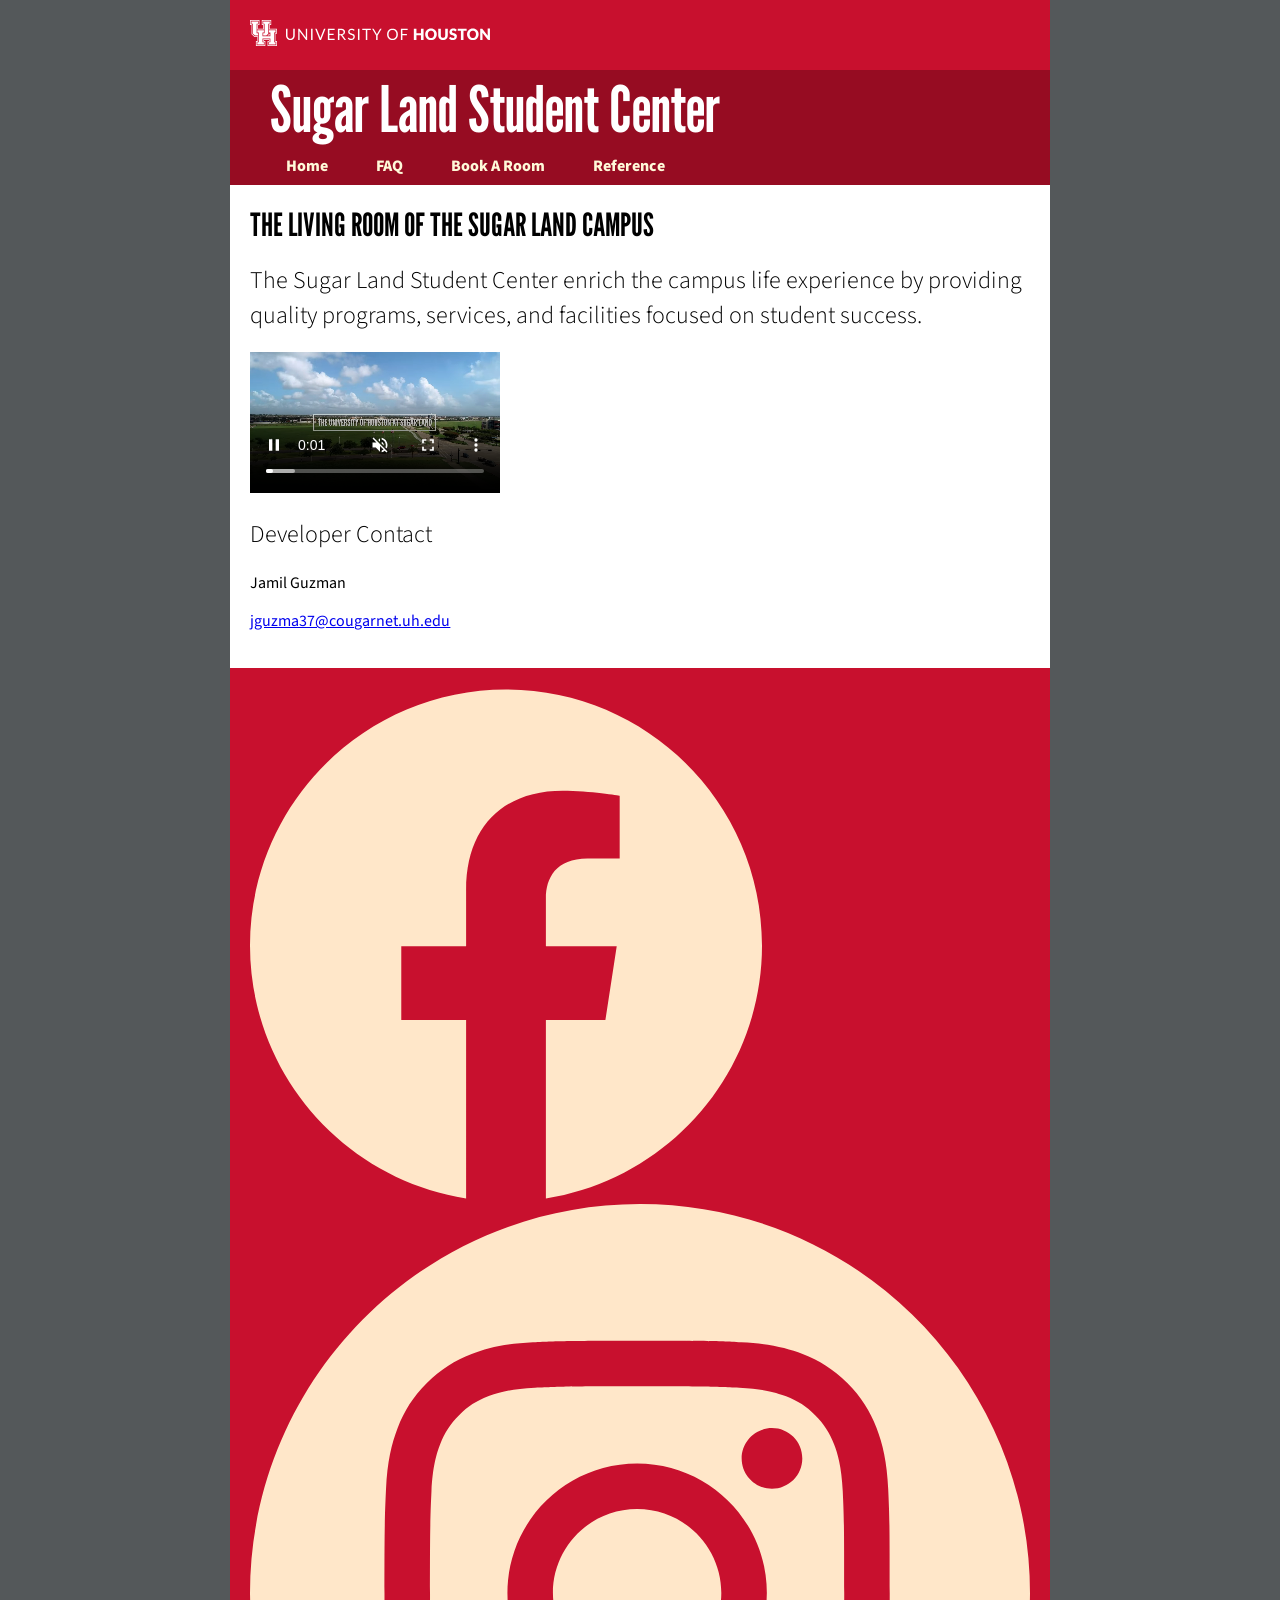
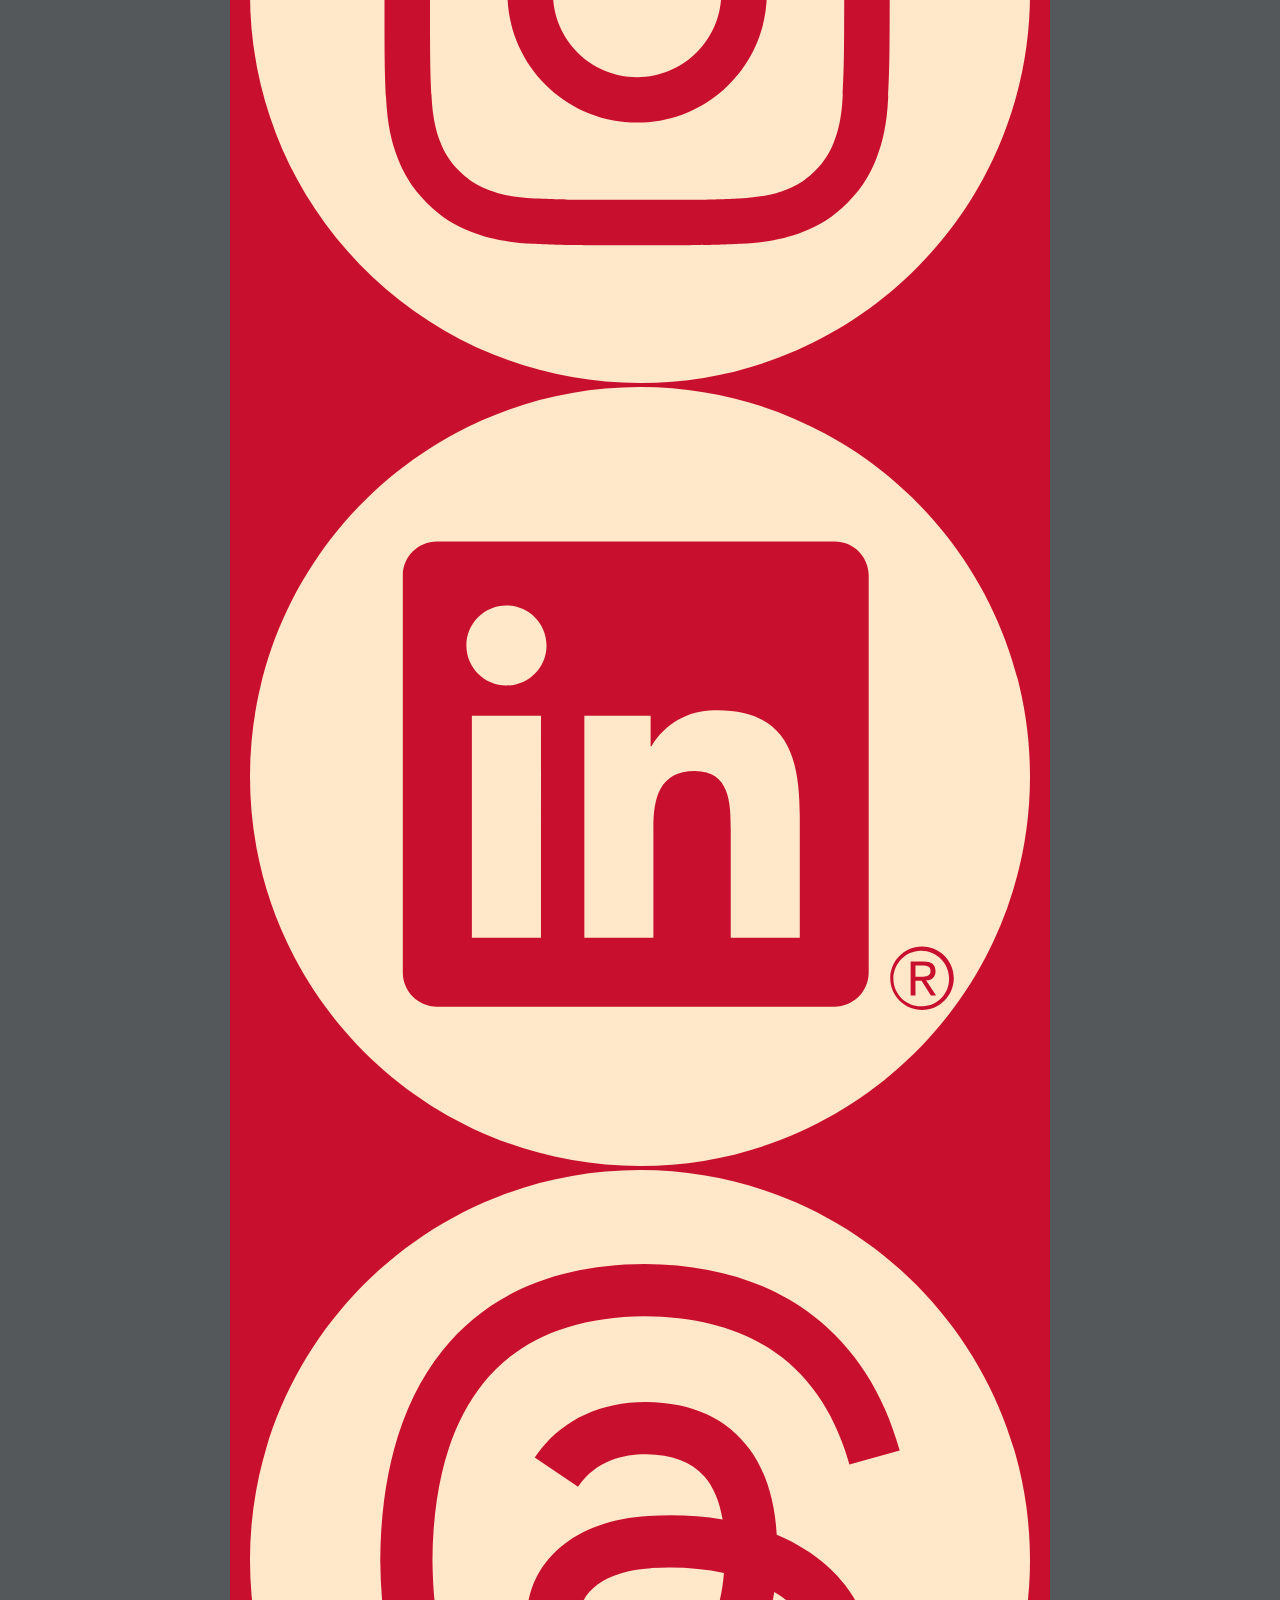
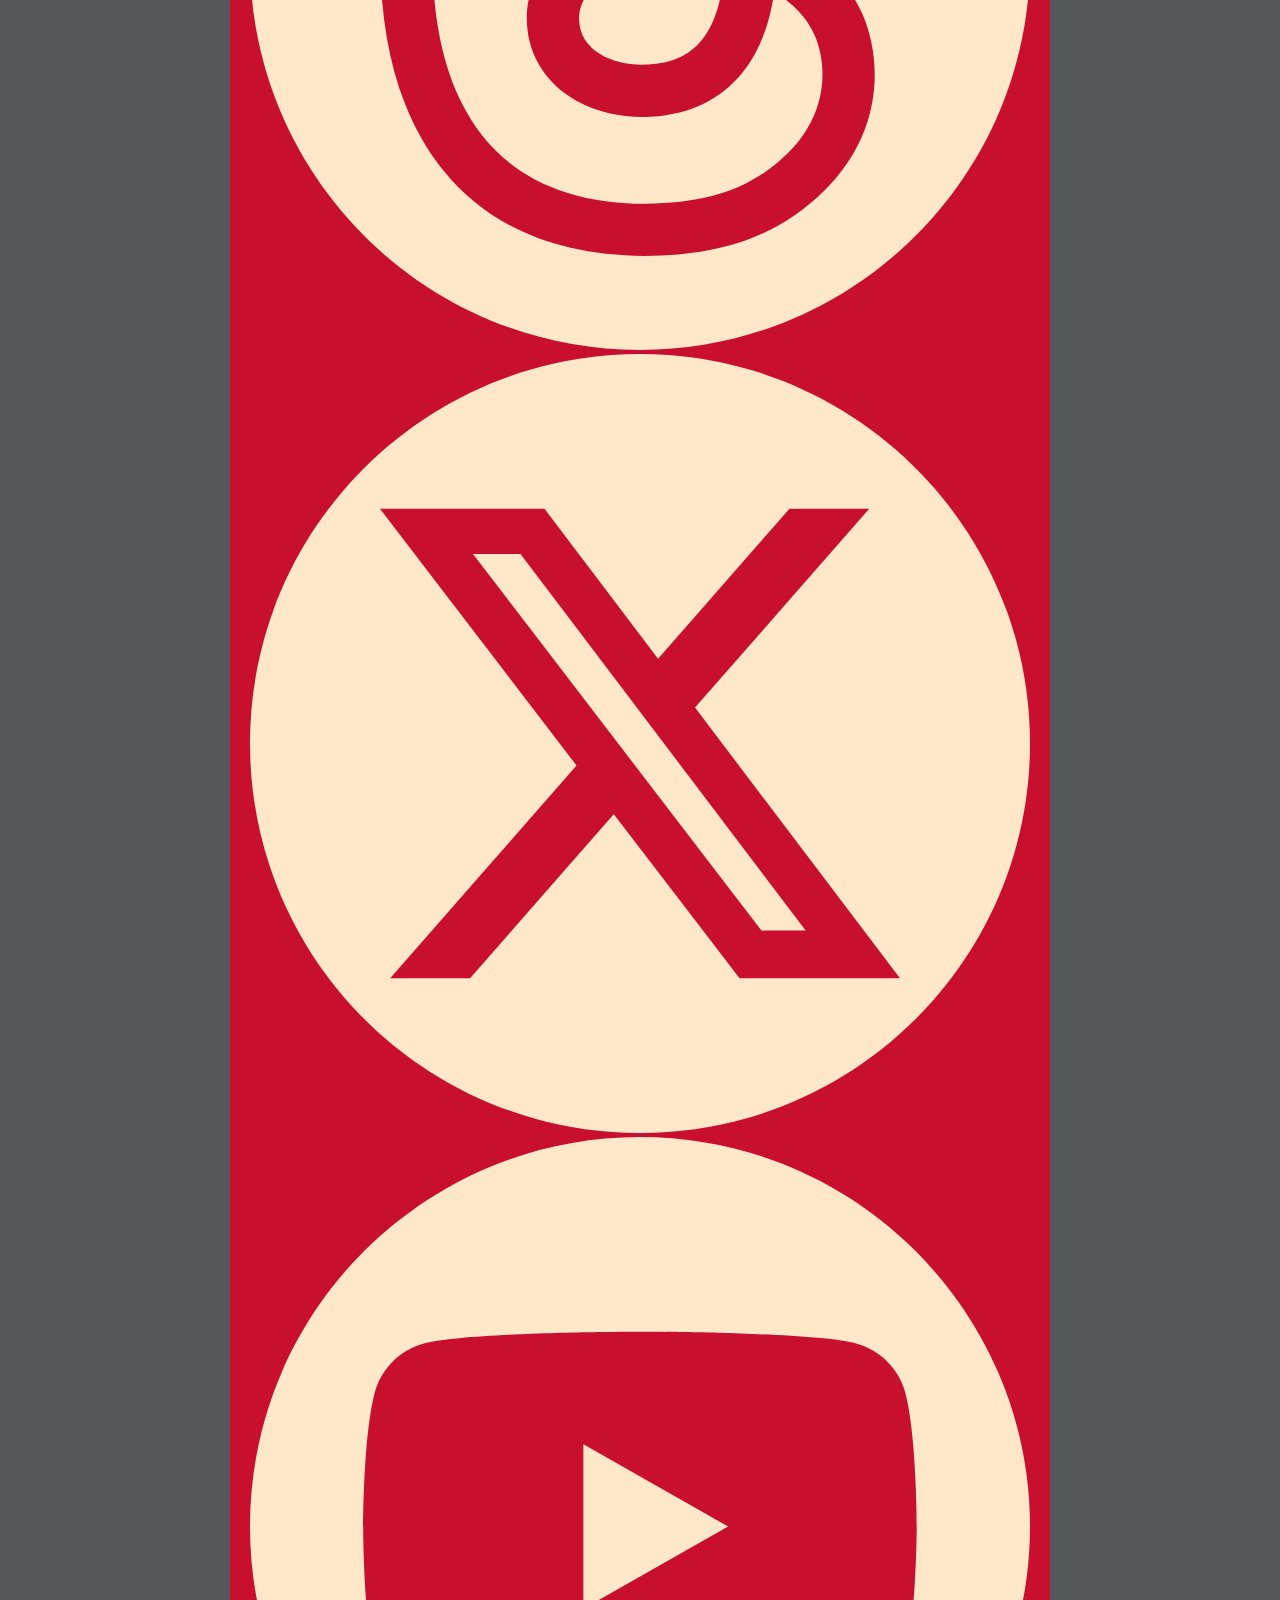
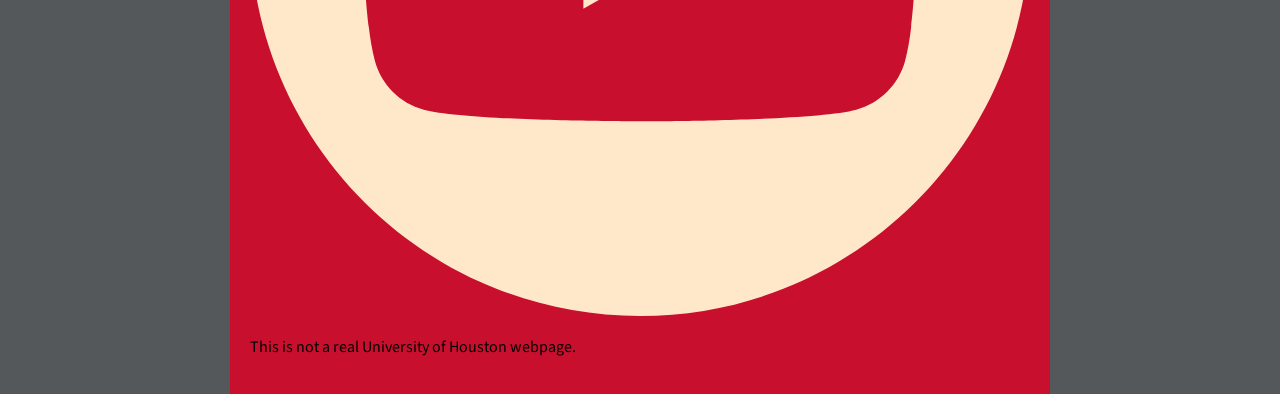
<file: frontend/index.html>
<!--COMMENT FOR ME: ENSURE ALL COMMENTS THAT ARE ALL CAPPED ARE IMPLEMENTED-->

<!DOCTYPE html>
<html lang="en">
<head>
   <meta charset="UTF-8">
   <meta name="viewport" content="width=device-width, initial-scale=1.0">
   <title>Student Center</title>
   <link rel="stylesheet" href="style.css">
   <link rel="preconnect" href="https://fonts.googleapis.com">
   <link rel="preconnect" href="https://fonts.gstatic.com" crossorigin>
   <link href="https://fonts.googleapis.com/css2?family=League+Gothic&display=swap" rel="stylesheet">
   <link href="https://fonts.googleapis.com/css2?family=Source+Sans+3:ital,wght@0,200..900;1,200..900&display=swap" rel="stylesheet">
</head>
<body>
   <header>
      <div class="container">
         <a href="https://www.uh.edu/">
            <!--Logo was downloaded from official student center website-->
            <img id="uh-logo"src="assets/uh-secondary.svg" alt="University of Houston">
         </a>
      </div>
      <div class="secondary-container">
         <a class="plain-link" id="sugar-land-student-center" href="#">Sugar Land Student Center</a>
      </div>
      <nav class="navigation-bar">
         <div class="secondary-container">
            <ul class="nav-option-bar">
               <li><a class="nav-option" href="index.html">Home</a></li>
               <li><a class="nav-option" href="FAQ.html">FAQ</a></li>
               <li><a class="nav-option" href="roombooking.html">Book A Room</a></li>
               <li><a class="nav-option" href="reference.html">Reference</a></li>
            </ul>
         </div>
      </nav>
   </header>
   <main>
      <h1>THE LIVING ROOM OF THE SUGAR LAND CAMPUS</h1>
      <h2>The Sugar Land Student Center enrich the campus life experience by providing quality programs, services, and facilities focused on student success.</h2>
      <video controls width="250" autoplay muted>
         <source src="assets/UH at Sugar Land Virtual Introduction.webm" type="video/webm"/>
         <source src="assets/UH at Sugar Land Virtual Introduction.mp4" type="video/mp4"/>
      </video>
      <section>
         <h2>Developer Contact</h2>
         <p>Jamil Guzman</p>
         <p><a href="mailto:jguzma37@cougarnet.uh.edu">jguzma37@cougarnet.uh.edu</a></p>
      </section>
   </main>

   <footer>
      <nav class="footer">
         <div class="container">
            <div class="social-block">
               <!--WILL REWORK ICONS FOR BETTER HITBOXES IYKYK-->
               <ul class="social-icons">
                  <li><a aria-label="Facebook" href="https://www.facebook.com/UniversityOfHouston/" target="_blank"><img src="assets/facebook.svg"></a></li>
                  <li><a aria-label="Instagram" href="https://instagram.com/universityofhouston" target="_blank"><img src="assets/instagram-circle.svg"></a></li>
                  <li><a aria-label="LinkedIn" href="https://www.linkedin.com/company/university-of-houston" target="_blank"><img src="assets/linkedin-circle.svg"></a></li>
                  <li><a aria-label="Threads" href="https://www.threads.com/@universityofhouston" target="_blank"><img src="assets/threads-circle.svg"></a></li>
                  <li><a aria-label="Twitter" href="https://x.com/UHouston" target="_blank"><img src="assets/twitter-alt-circle.svg"></a></li>
                  <li><a aria-label="YouTube" href="https://www.youtube.com/@UniversityOfHouston" target="_blank"><img src="assets/youtube-circle.svg"></a></li>
               </ul>
            </div>
            <p>This is not a real University of Houston webpage.</p>
         </div>
      </nav>
   </footer>
</body>
</html>
</file>
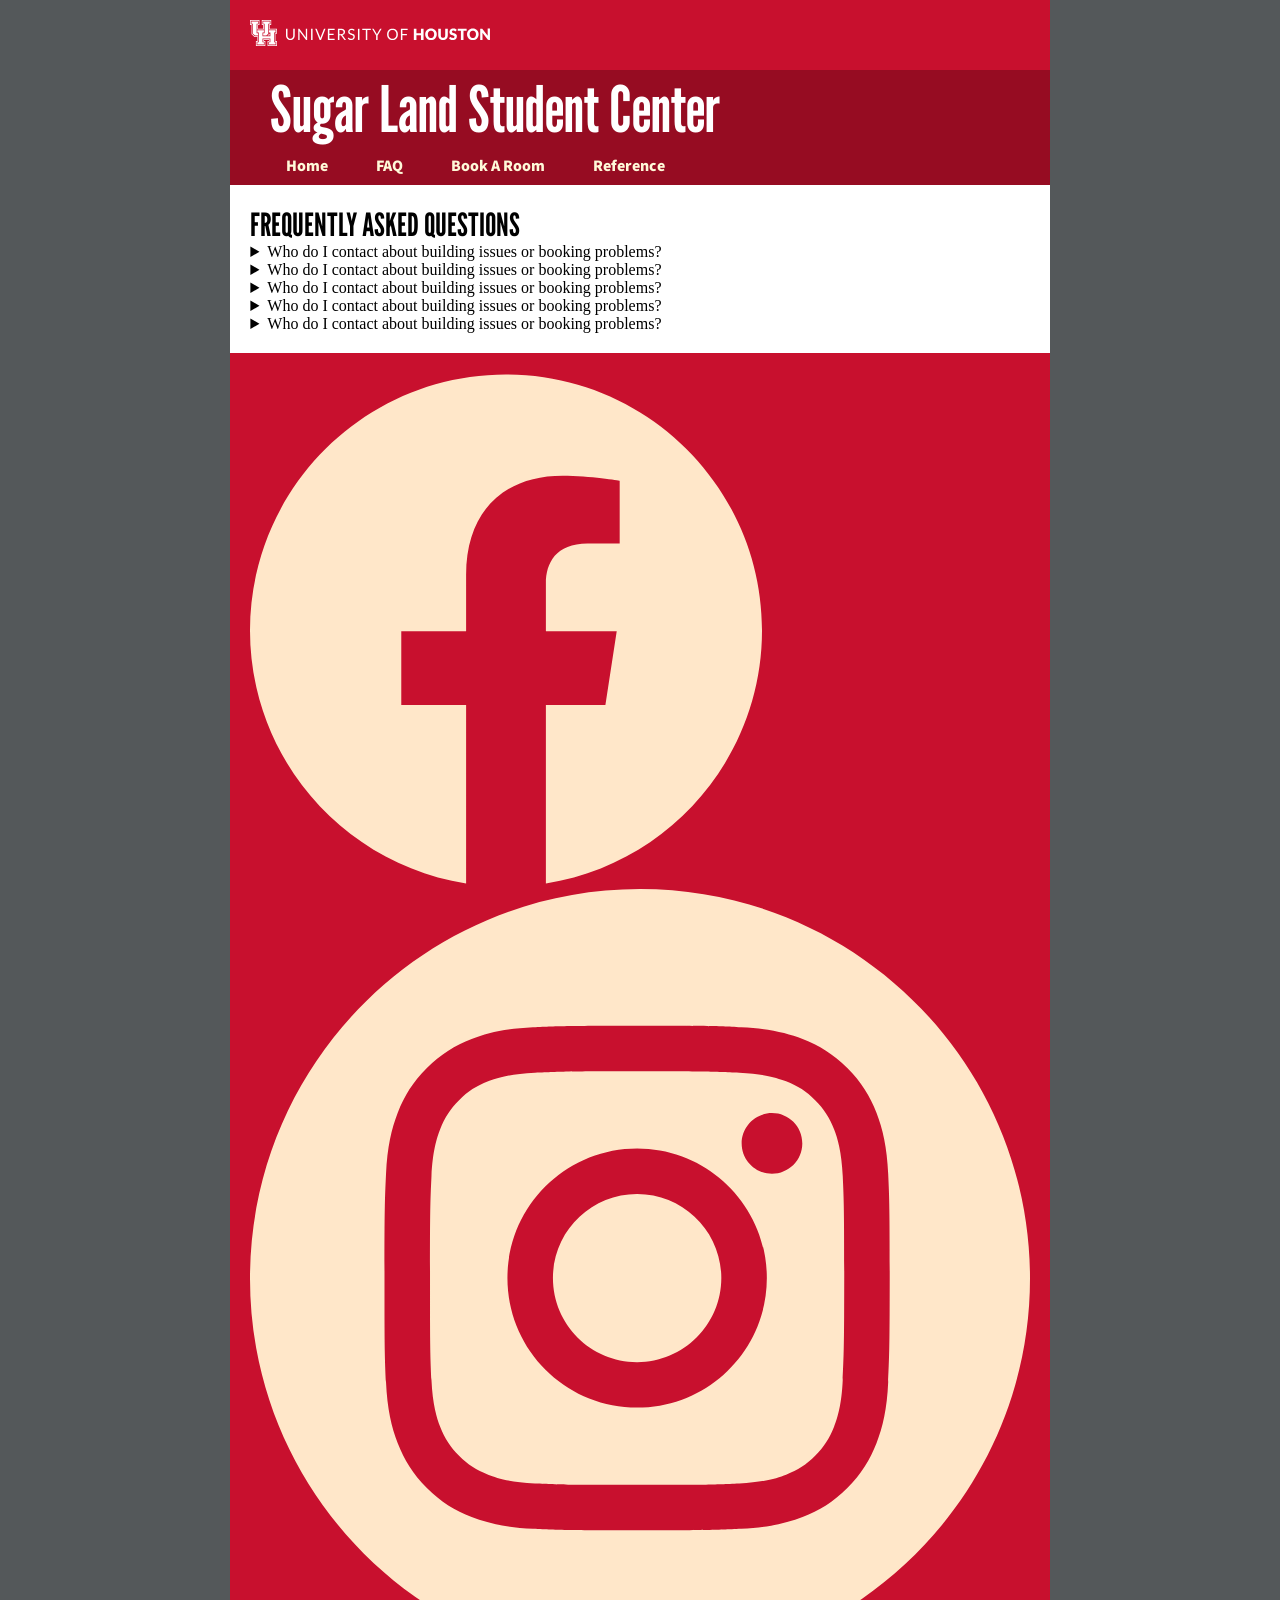
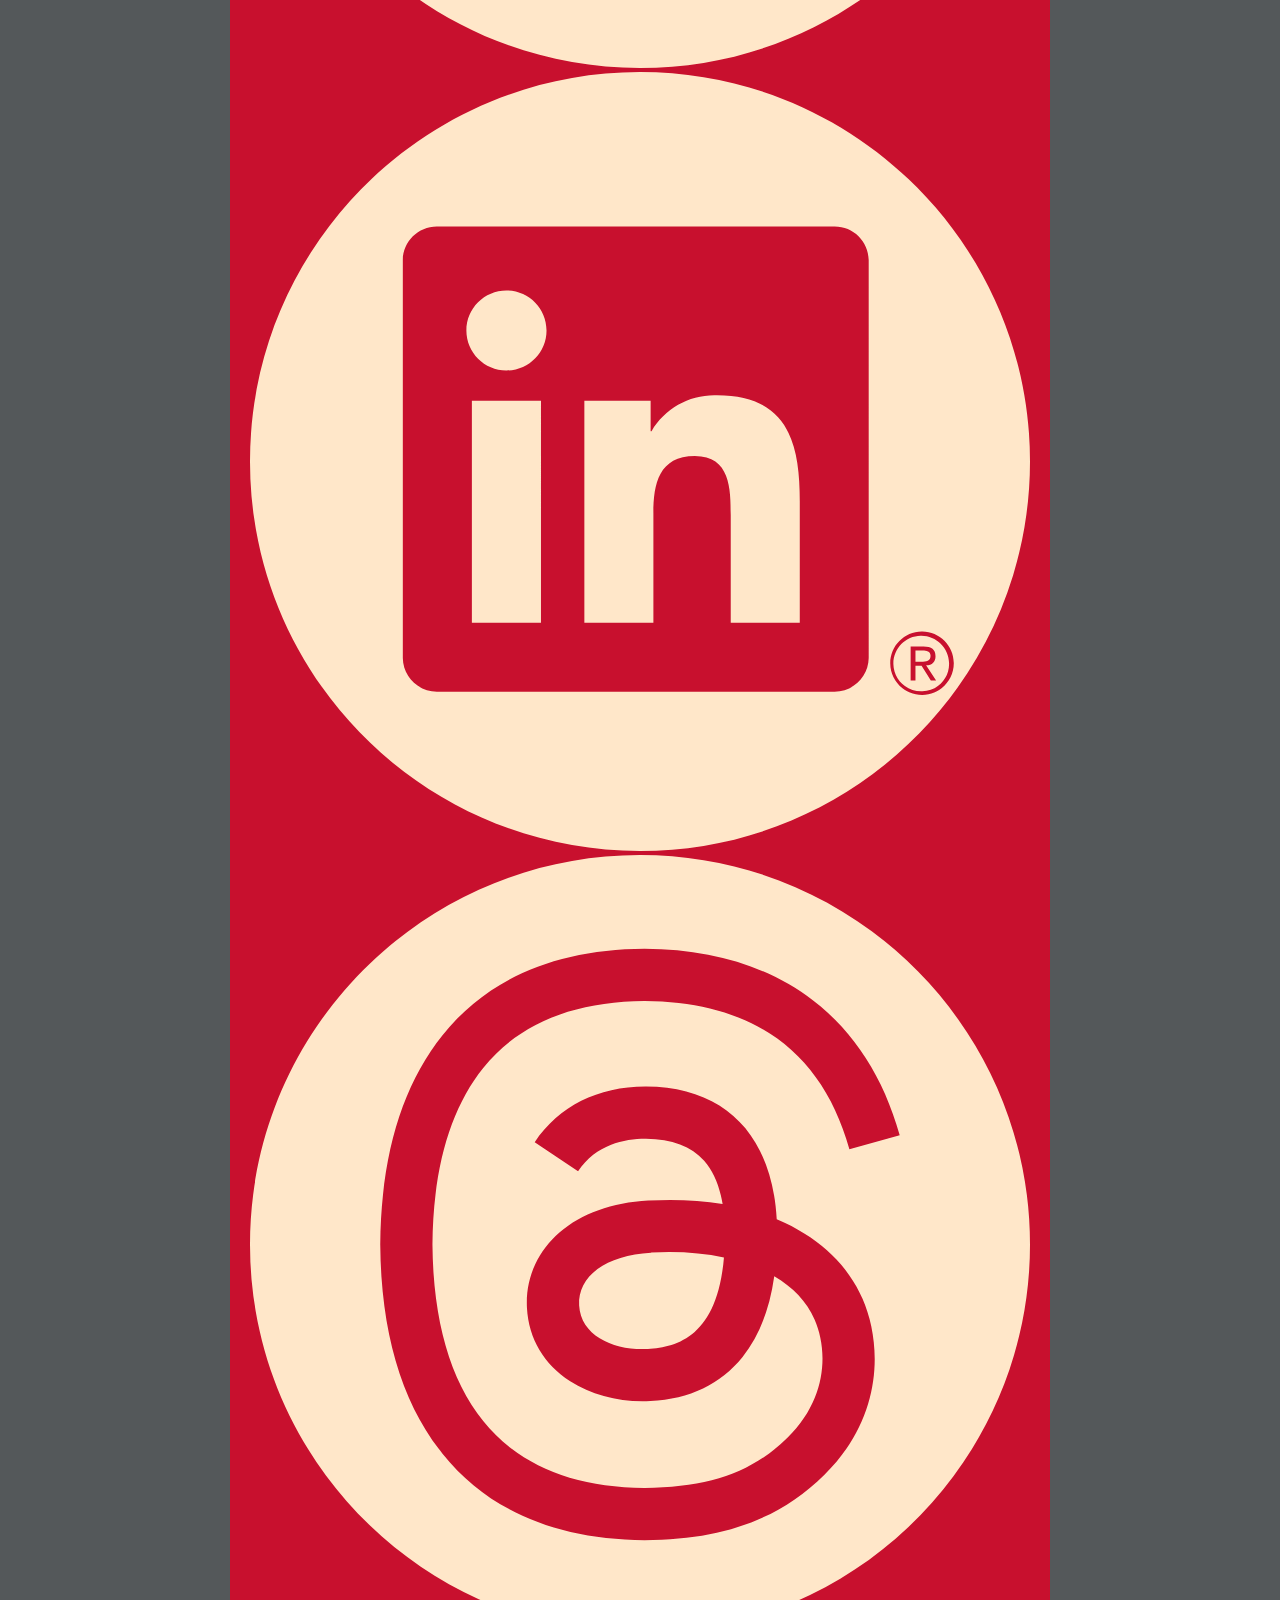
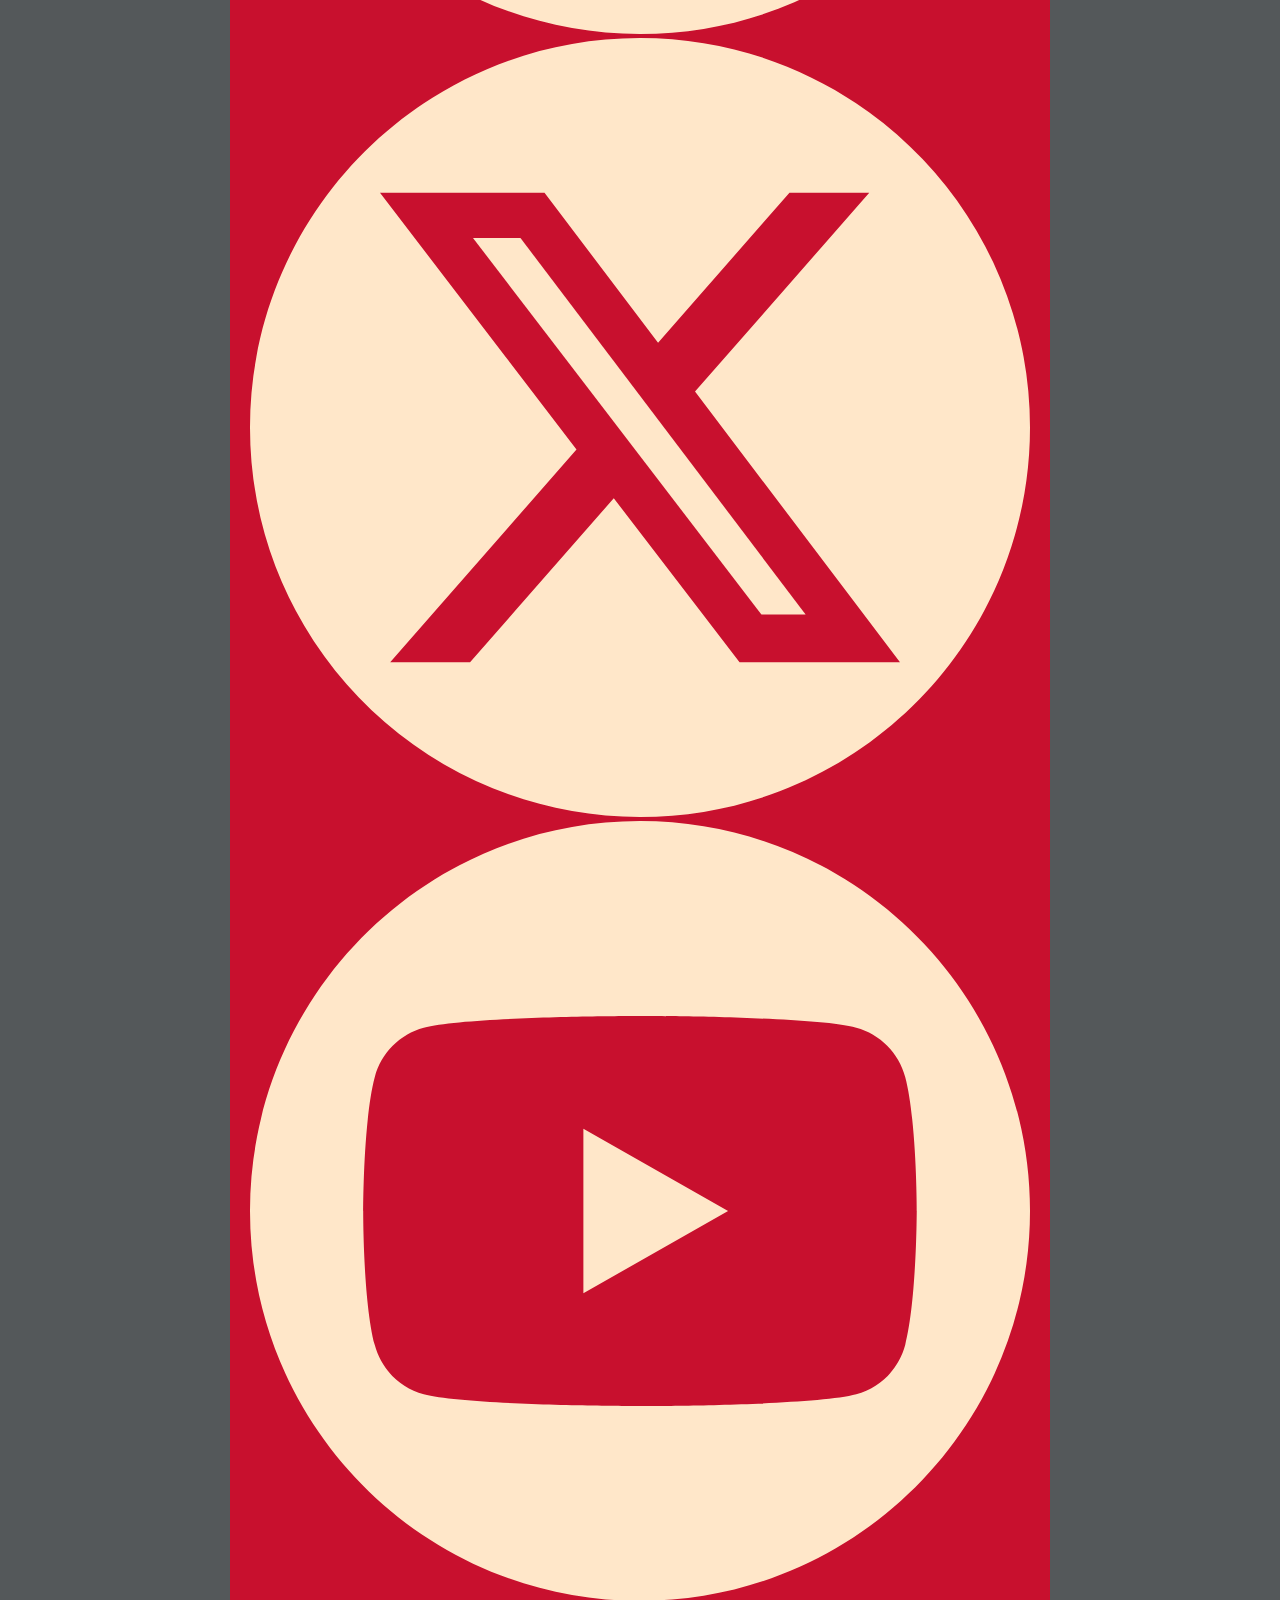
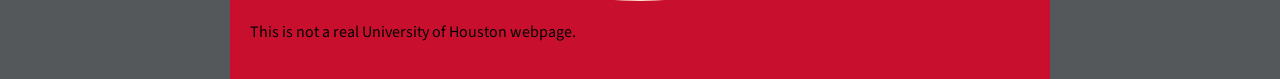
<file: frontend/FAQ.html>
<!DOCTYPE html>
<html lang="en">
<head>
    <meta charset="UTF-8">
    <meta name="viewport" content="width=device-width, initial-scale=1.0">
    <title>FAQ</title>
    <link rel="stylesheet" href="style.css">
    <link rel="preconnect" href="https://fonts.googleapis.com">
    <link rel="preconnect" href="https://fonts.gstatic.com" crossorigin>
    <link href="https://fonts.googleapis.com/css2?family=League+Gothic&display=swap" rel="stylesheet">
    <link href="https://fonts.googleapis.com/css2?family=Source+Sans+3:ital,wght@0,200..900;1,200..900&display=swap" rel="stylesheet">
</head>
<body>
    <header>
      <div class="container">
         <a href="https://www.uh.edu/">
            <!--Logo was downloaded from official student center website-->
            <img id="uh-logo" src="assets/uh-secondary.svg" alt="University of Houston">
         </a>
      </div>
      <div class="secondary-container">
         <a class="plain-link" id="sugar-land-student-center" href="#">Sugar Land Student Center</a>
      </div>
      <nav class="navigation-bar">
         <div class="secondary-container">
            <ul class="nav-option-bar">
               <li><a class="nav-option" href="index.html">Home</a></li>
               <li><a class="nav-option" href="FAQ.html">FAQ</a></li>
               <li><a class="nav-option" href="roombooking.html">Book A Room</a></li>
               <li><a class="nav-option" href="reference.html">Reference</a></li>
            </ul>
         </div>
      </nav>
   </header>
   <main>
      <h1>FREQUENTLY ASKED QUESTIONS</h1>
      <section>
         <details>
            <summary>Who do I contact about building issues or booking problems?</summary>
            <p>PLACEHOLDER TEXT</p>
         </details>
         <details>
            <summary>Who do I contact about building issues or booking problems?</summary>
            <p>PLACEHOLDER TEXT</p>
         </details>
         <details>
            <summary>Who do I contact about building issues or booking problems?</summary>
            <p>PLACEHOLDER TEXT</p>
         </details>
         <details>
            <summary>Who do I contact about building issues or booking problems?</summary>
            <p>PLACEHOLDER TEXT</p>
         </details>
         <details>
            <summary>Who do I contact about building issues or booking problems?</summary>
            <p>PLACEHOLDER TEXT</p>
         </details>
      </section>
   </main>
   <footer>
      <nav class="footer">
         <div class="container">
            <div class="social-block">
               <ul class="social-icons">
                  <li><a aria-label="Facebook" href="https://www.facebook.com/UniversityOfHouston/" target="_blank"><img src="assets/facebook.svg"></a></li>
                  <li><a aria-label="Instagram" href="https://instagram.com/universityofhouston" target="_blank"><img src="assets/instagram-circle.svg"></a></li>
                  <li><a aria-label="LinkedIn" href="https://www.linkedin.com/company/university-of-houston" target="_blank"><img src="assets/linkedin-circle.svg"></a></li>
                  <li><a aria-label="Threads" href="https://www.threads.com/@universityofhouston" target="_blank"><img src="assets/threads-circle.svg"></a></li>
                  <li><a aria-label="Twitter" href="https://x.com/UHouston" target="_blank"><img src="assets/twitter-alt-circle.svg"></a></li>
                  <li><a aria-label="YouTube" href="https://www.youtube.com/@UniversityOfHouston" target="_blank"><img src="assets/youtube-circle.svg"></a></li>
               </ul>
            </div>
            <p>This is not a real University of Houston webpage.</p>
         </div>
      </nav>
   </footer>
</body>
</html>
</file>
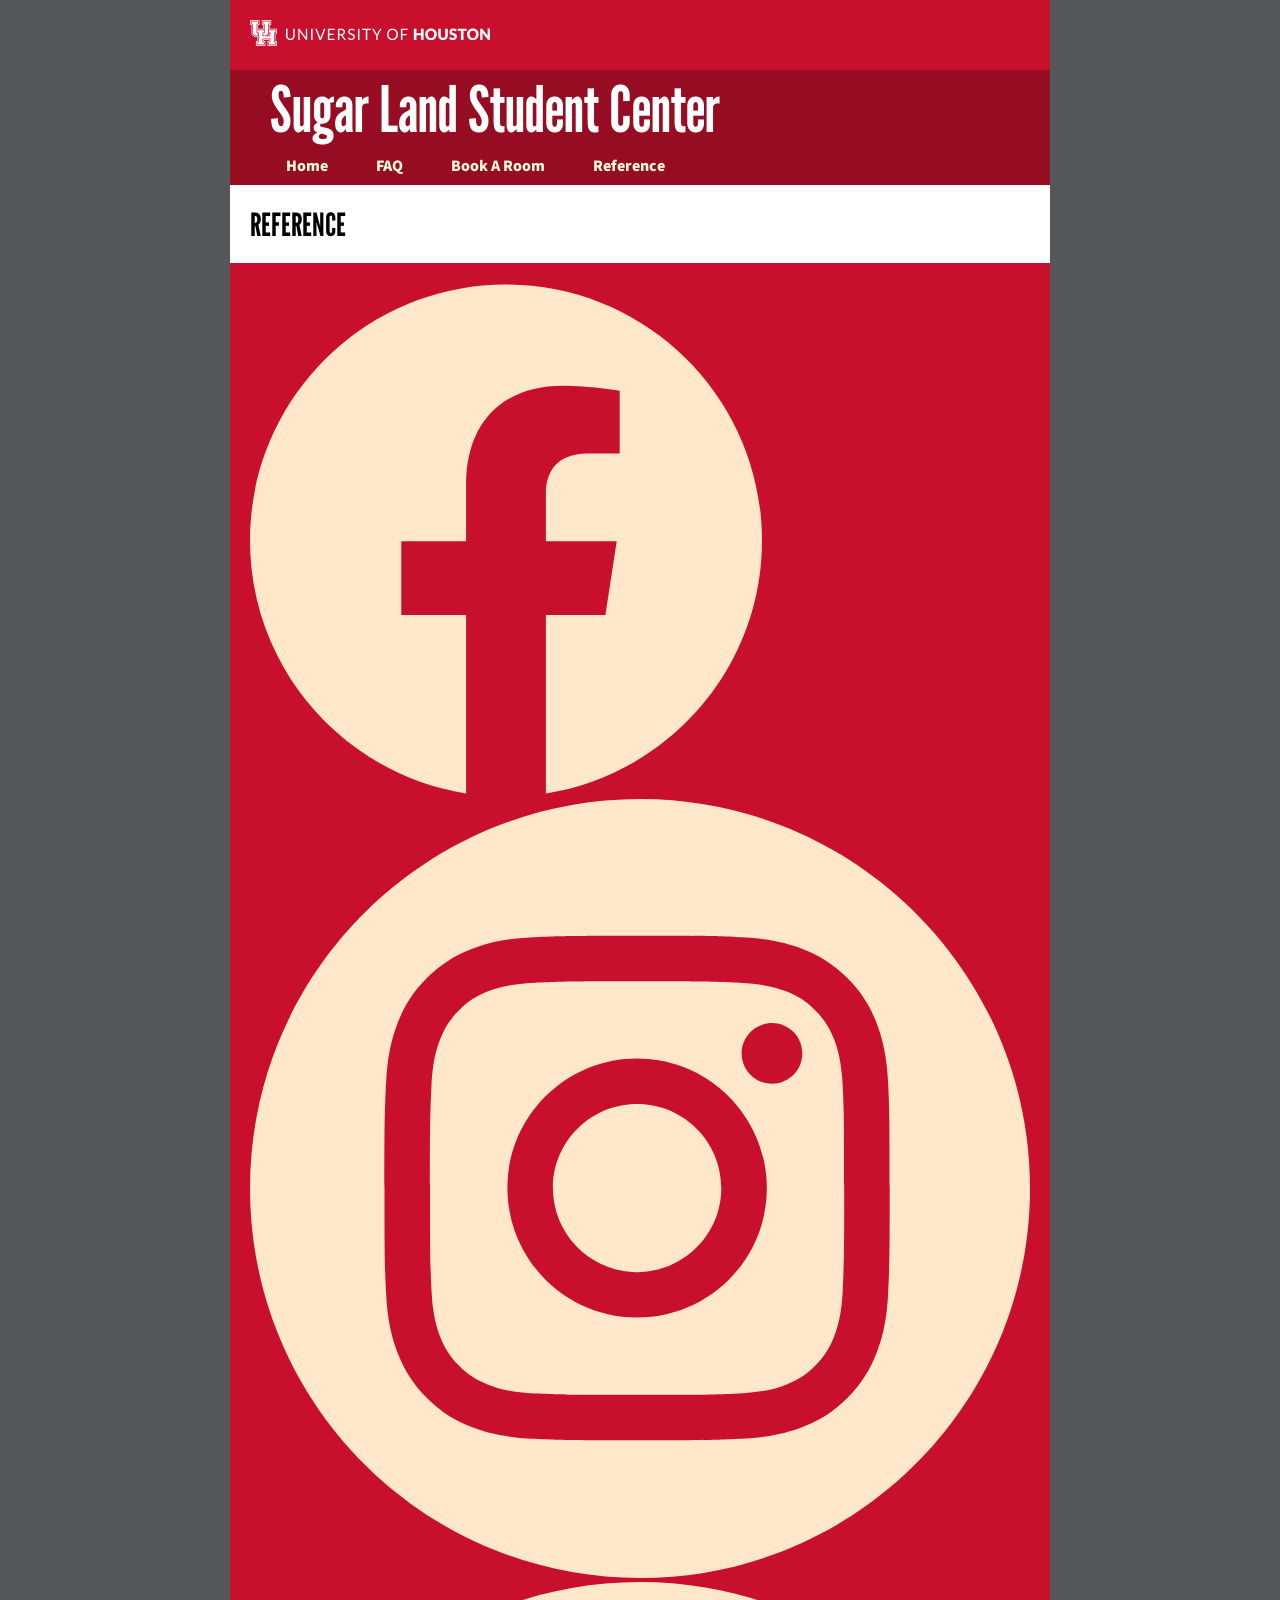
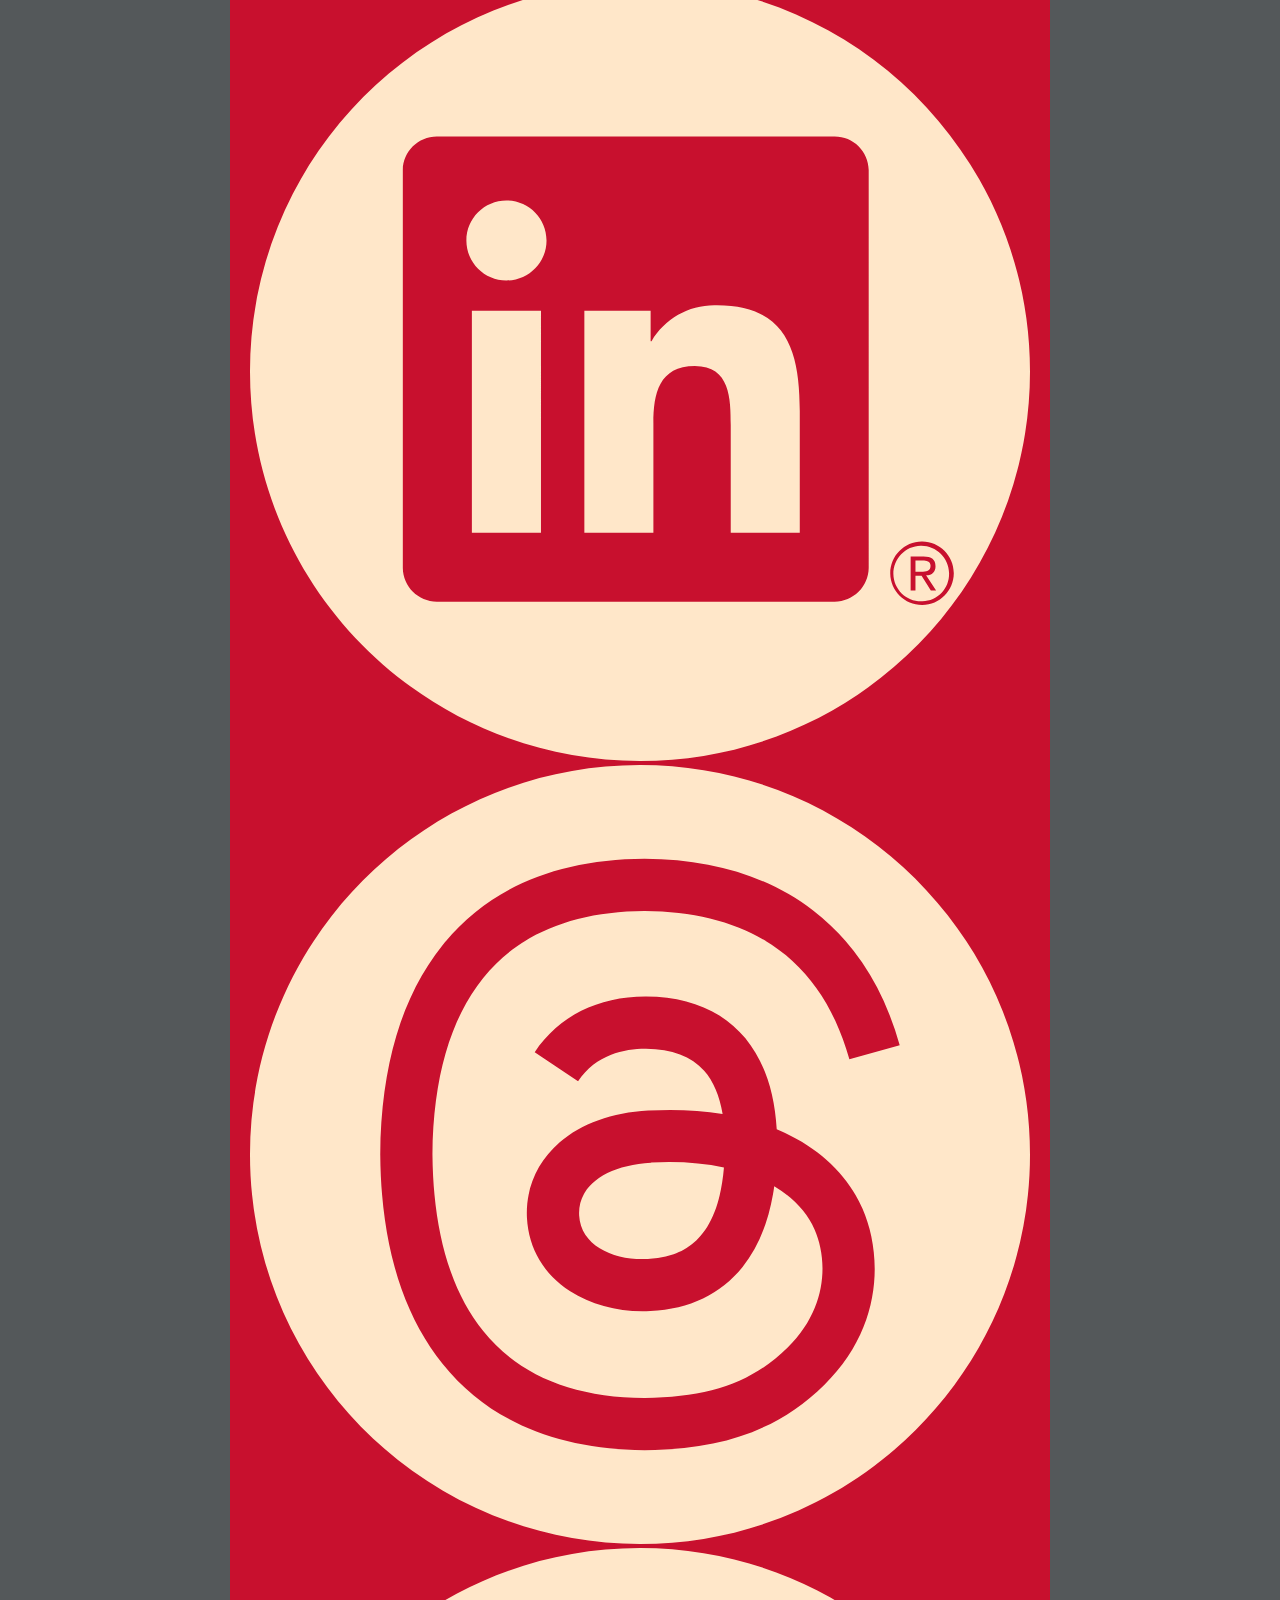
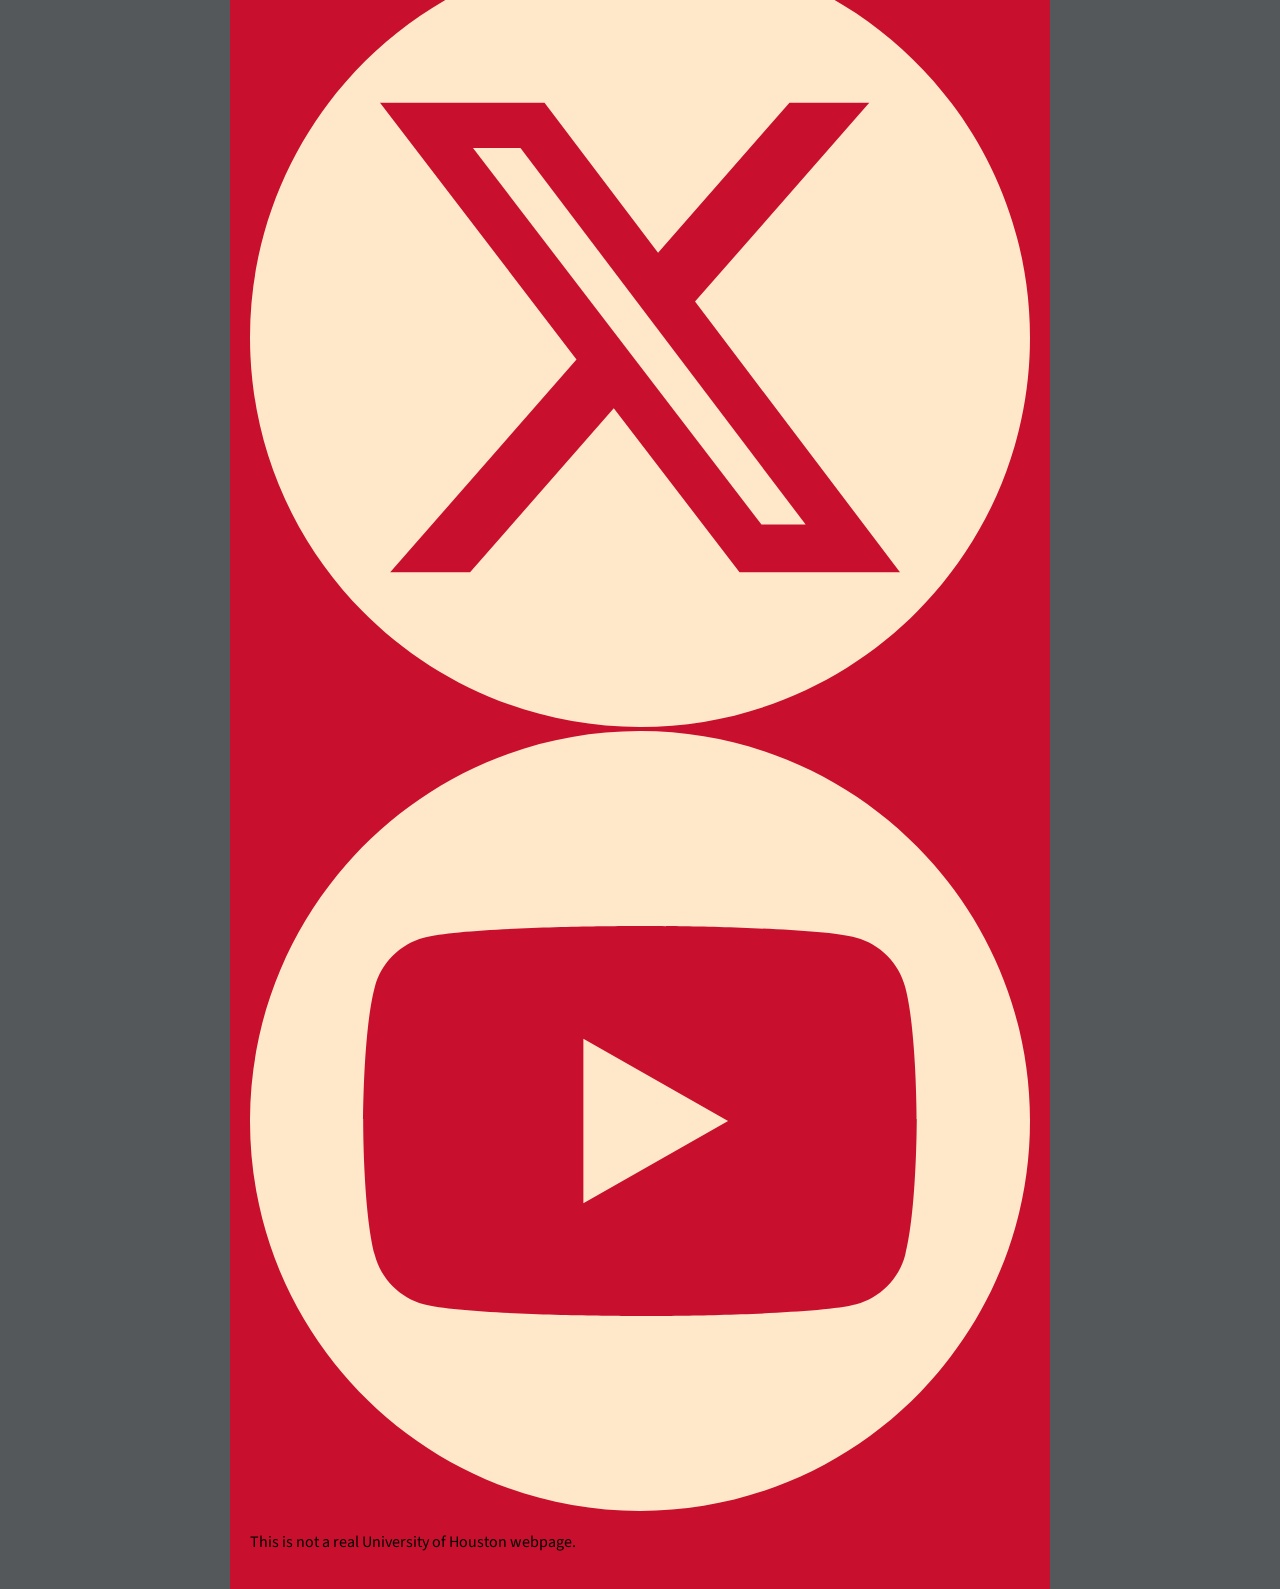
<file: frontend/reference.html>
<!DOCTYPE html>
<html lang="en">
<head>
    <meta charset="UTF-8">
    <meta name="viewport" content="width=device-width, initial-scale=1.0">
    <title>Reference</title>
    <link rel="stylesheet" href="style.css">
    <link rel="preconnect" href="https://fonts.googleapis.com">
    <link rel="preconnect" href="https://fonts.gstatic.com" crossorigin>
    <link href="https://fonts.googleapis.com/css2?family=League+Gothic&display=swap" rel="stylesheet">
    <link href="https://fonts.googleapis.com/css2?family=Source+Sans+3:ital,wght@0,200..900;1,200..900&display=swap" rel="stylesheet">
</head>
<body>
    <header>
      <div class="container">
         <a href="https://www.uh.edu/">
            <!--Logo was downloaded from official student center website-->
            <img id="uh-logo"src="assets/uh-secondary.svg" alt="University of Houston">
         </a>
      </div>
      <div class="secondary-container">
         <a class="plain-link" id="sugar-land-student-center" href="#">Sugar Land Student Center</a>
      </div>
      <nav class="navigation-bar">
         <div class="secondary-container">
            <ul class="nav-option-bar">
               <li><a class="nav-option" href="index.html">Home</a></li>
               <li><a class="nav-option" href="FAQ.html">FAQ</a></li>
               <li><a class="nav-option" href="roombooking.html">Book A Room</a></li>
               <li><a class="nav-option" href="reference.html">Reference</a></li>
            </ul>
         </div>
      </nav>
   </header>
   <main>
      <h1>REFERENCE</h1>
   </main>
   <footer>
      <nav class="footer">
         <div class="container">
            <div class="social-block">
               <ul class="social-icons">
                  <li><a aria-label="Facebook" href="https://www.facebook.com/UniversityOfHouston/" target="_blank"><img src="assets/facebook.svg"></a></li>
                  <li><a aria-label="Instagram" href="https://instagram.com/universityofhouston" target="_blank"><img src="assets/instagram-circle.svg"></a></li>
                  <li><a aria-label="LinkedIn" href="https://www.linkedin.com/company/university-of-houston" target="_blank"><img src="assets/linkedin-circle.svg"></a></li>
                  <li><a aria-label="Threads" href="https://www.threads.com/@universityofhouston" target="_blank"><img src="assets/threads-circle.svg"></a></li>
                  <li><a aria-label="Twitter" href="https://x.com/UHouston" target="_blank"><img src="assets/twitter-alt-circle.svg"></a></li>
                  <li><a aria-label="YouTube" href="https://www.youtube.com/@UniversityOfHouston" target="_blank"><img src="assets/youtube-circle.svg"></a></li>
               </ul>
            </div>
            <p>This is not a real University of Houston webpage.</p>
         </div>
      </nav>
   </footer>
</body>
</html>
</file>
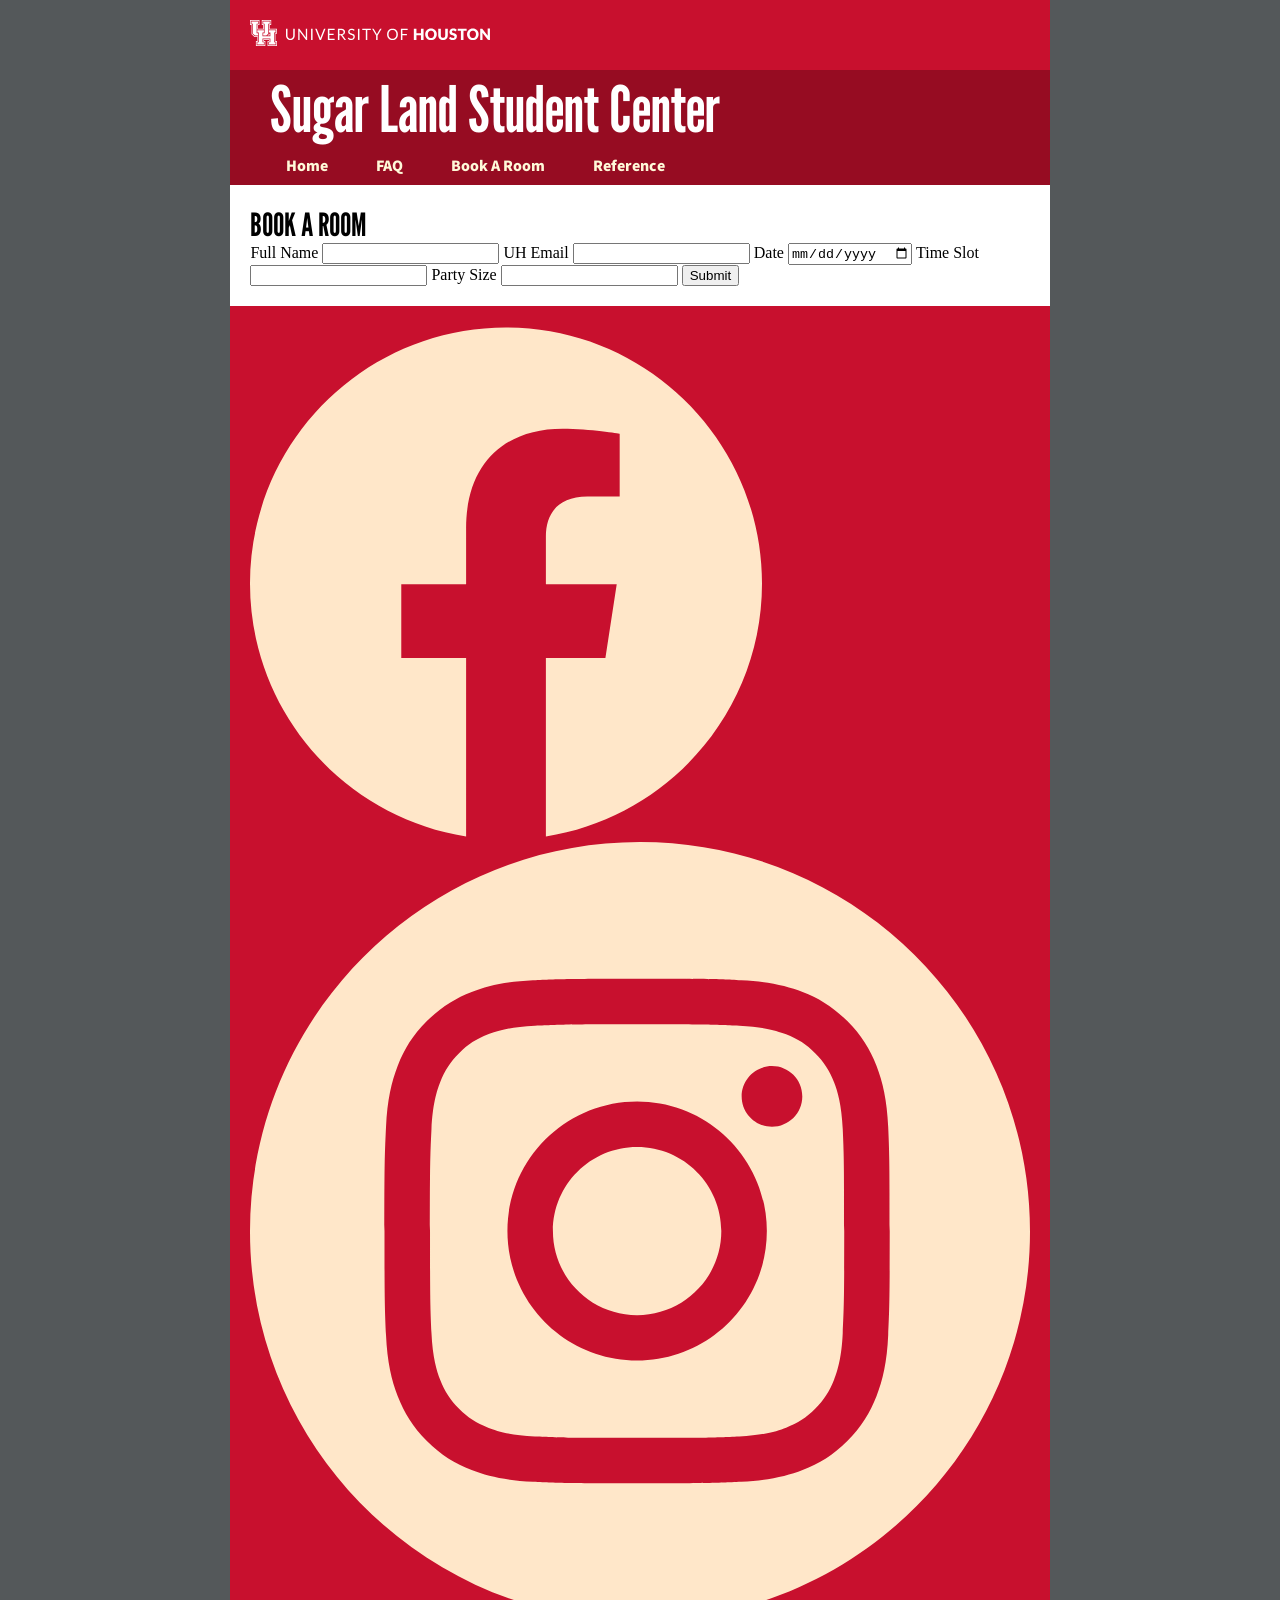
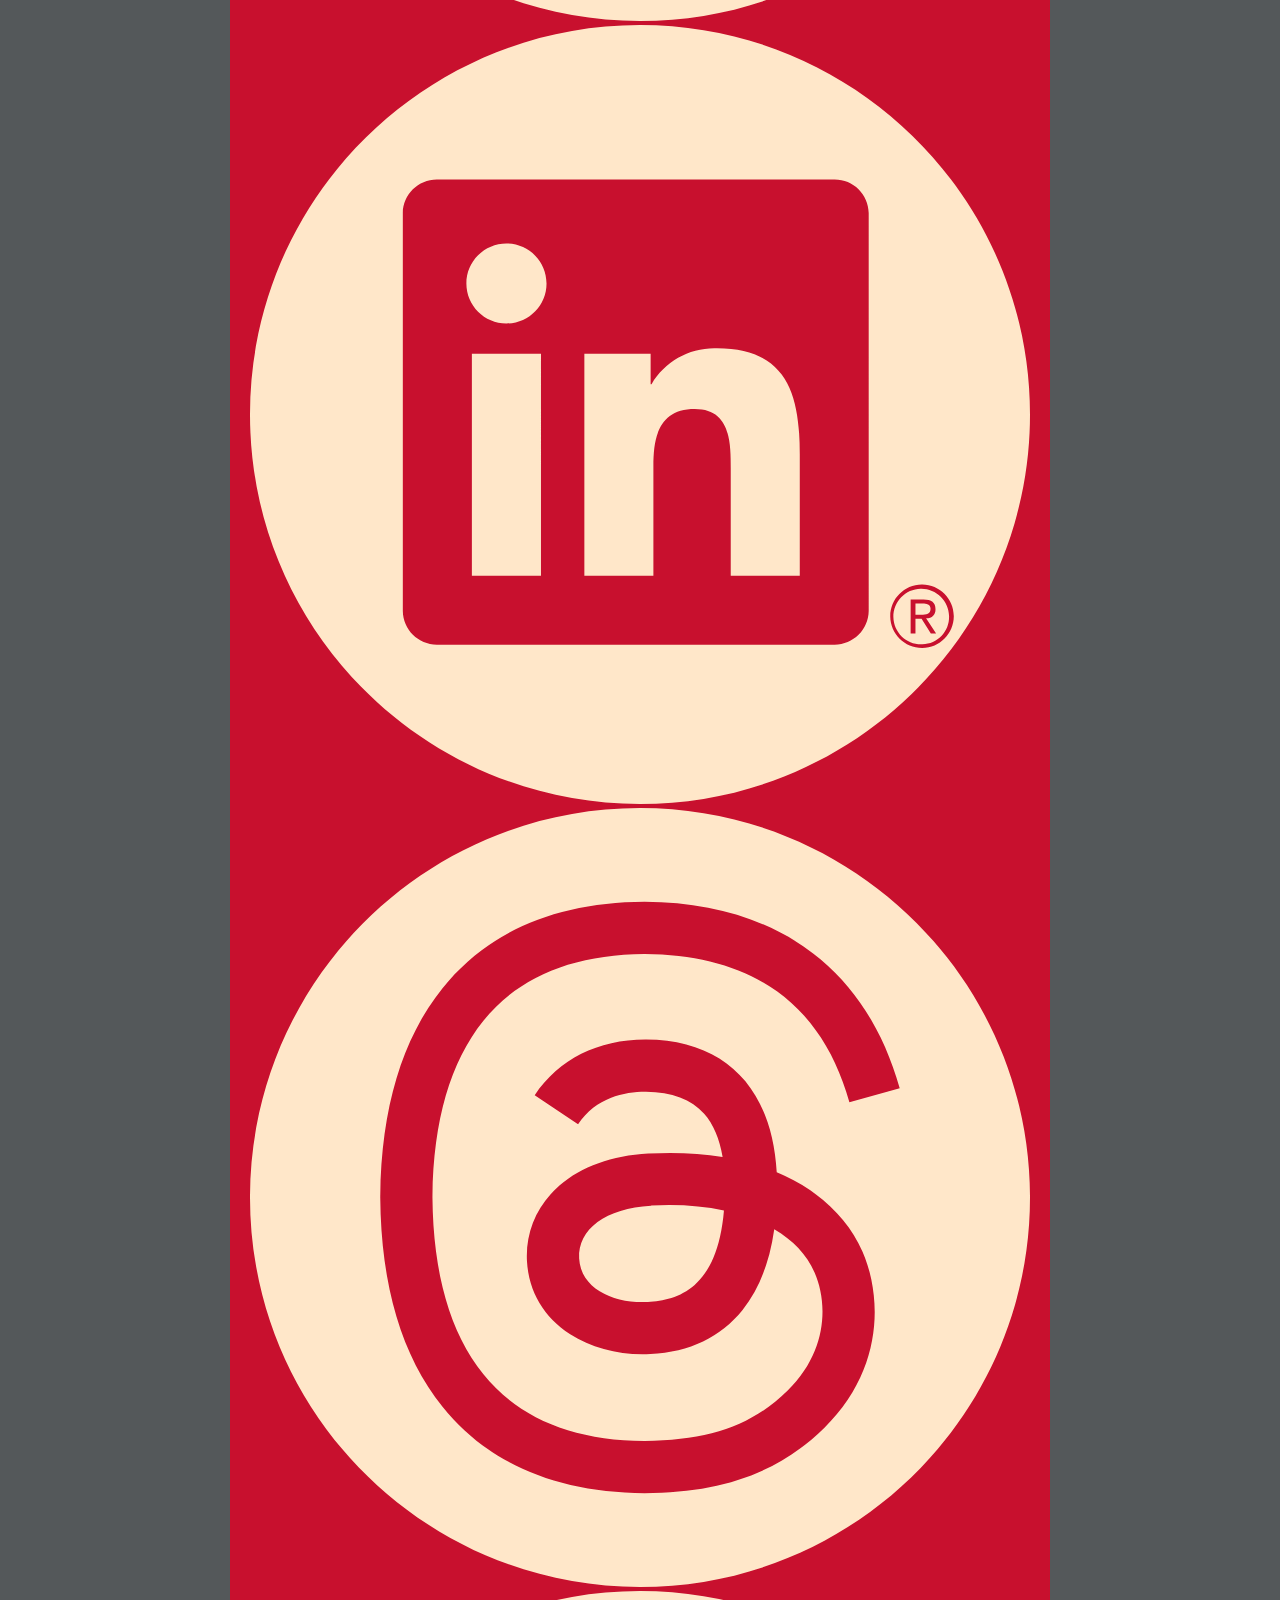
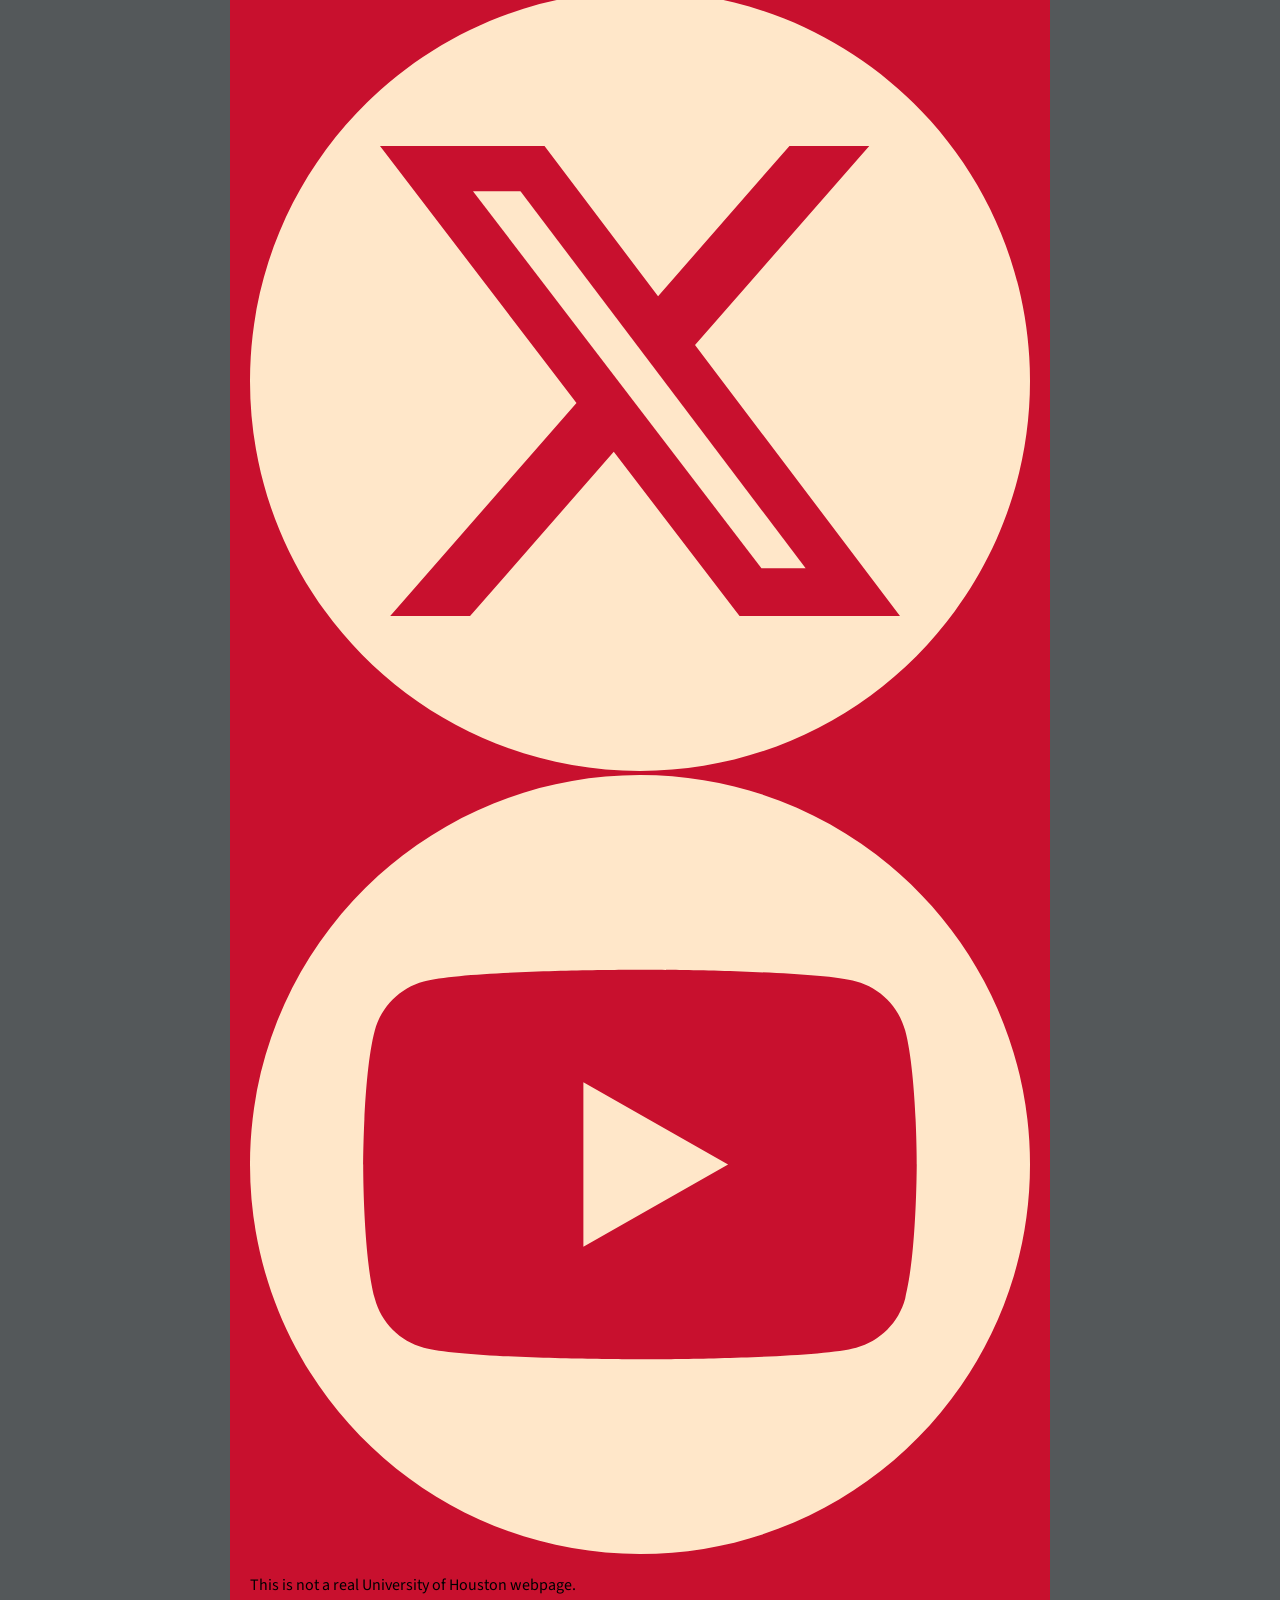
<file: frontend/roombooking.html>
<!DOCTYPE html>
<html lang="en">
<head>
    <meta charset="UTF-8">
    <meta name="viewport" content="width=device-width, initial-scale=1.0">
    <title>Book A Room</title>
    <link rel="stylesheet" href="style.css">
    <link rel="preconnect" href="https://fonts.googleapis.com">
    <link rel="preconnect" href="https://fonts.gstatic.com" crossorigin>
    <link href="https://fonts.googleapis.com/css2?family=League+Gothic&display=swap" rel="stylesheet">
    <link href="https://fonts.googleapis.com/css2?family=Source+Sans+3:ital,wght@0,200..900;1,200..900&display=swap" rel="stylesheet">
</head>
<body>
    <header>
      <div class="container">
         <a href="https://www.uh.edu/">
            <!--Logo was downloaded from official student center website-->
            <img id="uh-logo"src="assets/uh-secondary.svg" alt="University of Houston">
         </a>
      </div>
      <div class="secondary-container">
         <a class="plain-link" id="sugar-land-student-center" href="#">Sugar Land Student Center</a>
      </div>
      <nav class="navigation-bar">
         <div class="secondary-container">
            <ul class="nav-option-bar">
               <li><a class="nav-option" href="index.html">Home</a></li>
               <li><a class="nav-option" href="FAQ.html">FAQ</a></li>
               <li><a class="nav-option" href="roombooking.html">Book A Room</a></li>
               <li><a class="nav-option" href="reference.html">Reference</a></li>
            </ul>
         </div>
      </nav>
   </header>
   <main>
      <h1>BOOK A ROOM</h1>
      <section>
         <label>Full Name</label>
         <input type="text" required/>

         <label>UH Email</label>
         <input type="text" required/>

         <label>Date</label>
         <input type="date" required/>

         <label>Time Slot</label>
         <input type="text" required/>

         <label>Party Size</label>
         <input type="text" required/>

         <input type="button" value="Submit"/>
      </section>
   </main>
   <footer>
      <nav class="footer">
         <div class="container">
            <div class="social-block">
               <ul class="social-icons">
                  <li><a aria-label="Facebook" href="https://www.facebook.com/UniversityOfHouston/" target="_blank"><img src="assets/facebook.svg"></a></li>
                  <li><a aria-label="Instagram" href="https://instagram.com/universityofhouston" target="_blank"><img src="assets/instagram-circle.svg"></a></li>
                  <li><a aria-label="LinkedIn" href="https://www.linkedin.com/company/university-of-houston" target="_blank"><img src="assets/linkedin-circle.svg"></a></li>
                  <li><a aria-label="Threads" href="https://www.threads.com/@universityofhouston" target="_blank"><img src="assets/threads-circle.svg"></a></li>
                  <li><a aria-label="Twitter" href="https://x.com/UHouston" target="_blank"><img src="assets/twitter-alt-circle.svg"></a></li>
                  <li><a aria-label="YouTube" href="https://www.youtube.com/@UniversityOfHouston" target="_blank"><img src="assets/youtube-circle.svg"></a></li>
               </ul>
            </div>
            <p>This is not a real University of Houston webpage.</p>
         </div>
      </nav>
   </footer>
</body>
</html>
</file>
<file: frontend/style.css>
* {
  box-sizing: border-box;
}

html, body {
  margin: 0;
  padding-left: 10%;
  padding-right: 10%;
  width: 100%;
}

html {
    background-color: #54585A;
}

main {
    background-color: white;
    padding: 20px;
    margin: 0;
}

h1 {
    font-family: "League Gothic", sans-serif;
    font-optical-sizing: auto;
    font-weight: 500;
    padding:0;
    margin: 0;
}

h2 {
    font-family: "Source Sans 3", sans-serif;
    font-weight: 300;
}

p {
    font-family: "Source Sans 3", sans-serif;
}

ul {
    list-style-type: none;
    margin: 0;
    padding: 0;
}

.container {
    background-color: #C8102E;
    padding: 20px;
}

.secondary-container {
    background-color: #960C22;
    padding-right: 2.5rem;
    padding-left: 2.5rem;
    margin: 0;
}

.navigation-bar {
    background-color: #960C22;
    padding-top: 0.5rem;
    padding-bottom: 0.5rem;
}

.nav-option-bar {
    display: flex;
    gap: 16px;
}

.nav-option-bar a {
    padding-top: 0.5rem;
    padding-bottom: 0.5rem;
    padding-left: 1rem;
    padding-right: 1rem;
}

.nav-option-bar a:hover {
    background-color: #640817
}

.nav-option {
    color: #FFF9D9;
    font-family: "Source Sans 3", sans-serif;
    font-optical-sizing: auto;
    font-weight: 800;
    text-decoration: none;
}

.nav-option:hover {
    color: white;
}

.plain-link {
    color: white;
    text-decoration: none;
}

.social-icons img {
    filter: brightness(0%) saturate(100%) invert(87%) sepia(25%) saturate(269%) hue-rotate(345deg) brightness(100%) contrast(103%);
}

.social-icons img:hover {
    filter: invert(100%)
}

#uh-logo {
    width: 240px;
}

#sugar-land-student-center {
    font-family: 'League Gothic', sans-serif;
    font-optical-sizing: auto;
    font-size: 400%;
}
</file>
